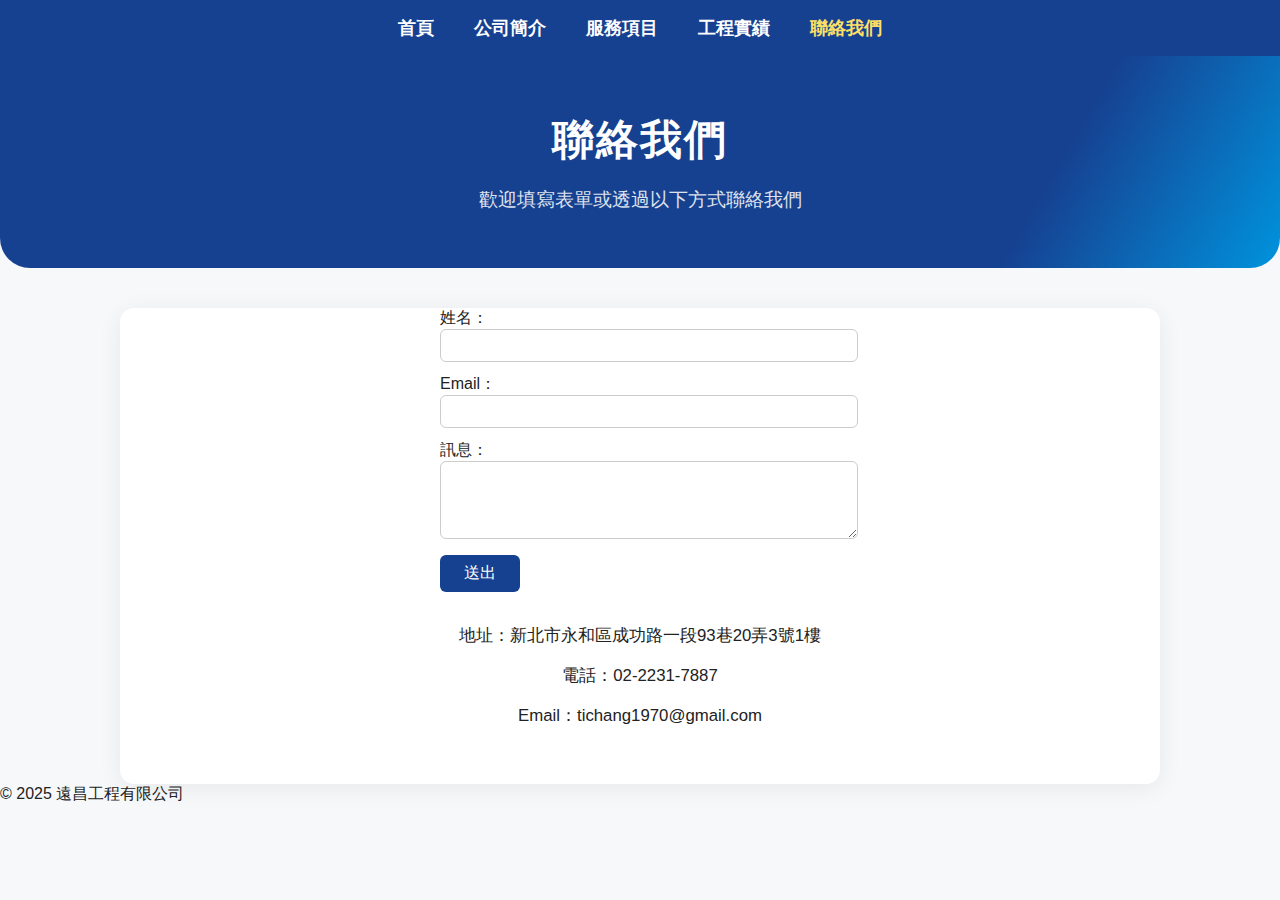
<file: contact.html>
<!DOCTYPE html>
<html lang="zh-Hant">
<head>
    <meta charset="UTF-8">
    <title>聯絡我們｜遠昌工程有限公司</title>
    <meta name="viewport" content="width=device-width, initial-scale=1">
    <link rel="stylesheet" href="style.css">
</head>
<body>
<header>
    <nav>
        <a href="index.html">首頁</a>
        <a href="about.html">公司簡介</a>
        <a href="services.html">服務項目</a>
        <a href="projects.html">工程實績</a>
        <a href="contact.html" class="active">聯絡我們</a>
    </nav>
</header>
<div class="hero">
    <h1>聯絡我們</h1>
    <p>歡迎填寫表單或透過以下方式聯絡我們</p>
</div>
<div class="container">
    <form style="max-width:400px;margin:0 auto;">
        <div style="margin-bottom:12px;">
            <label for="name">姓名：</label><br>
            <input type="text" id="name" name="name" required style="width:100%;padding:8px;border-radius:6px;border:1px solid #ccc;">
        </div>
        <div style="margin-bottom:12px;">
            <label for="email">Email：</label><br>
            <input type="email" id="email" name="email" required style="width:100%;padding:8px;border-radius:6px;border:1px solid #ccc;">
        </div>
        <div style="margin-bottom:12px;">
            <label for="message">訊息：</label><br>
            <textarea id="message" name="message" rows="4" required style="width:100%;padding:8px;border-radius:6px;border:1px solid #ccc;"></textarea>
        </div>
        <button type="submit" style="background:#164191;color:#fff;padding:8px 24px;border:none;border-radius:6px;font-size:1em;">送出</button>
    </form>
    <div style="margin-top:32px;text-align:center;font-size:1.05em;">
        <p>地址：新北市永和區成功路一段93巷20弄3號1樓</p>
        <p>電話：02-2231-7887</p>
        <p>Email：tichang1970@gmail.com</p>
    </div>
</div>
<footer>
    &copy; 2025 遠昌工程有限公司  
</footer>
</body>
</html>
</file>
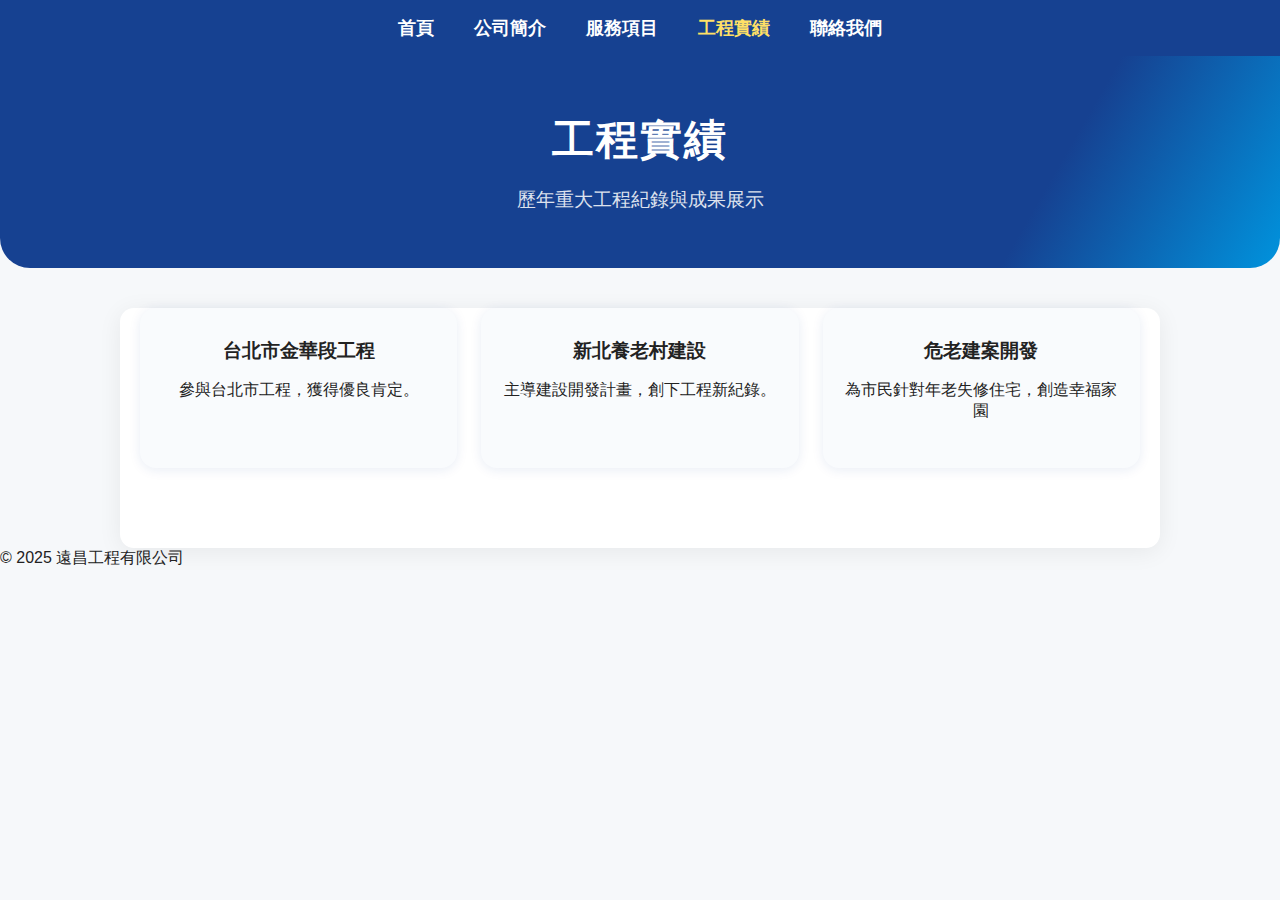
<file: projects.html>
<!DOCTYPE html>
<html lang="zh-Hant">
<head>
    <meta charset="UTF-8">
    <title>工程實績｜遠昌工程有限公司</title>
    <meta name="viewport" content="width=device-width, initial-scale=1">
    <link rel="stylesheet" href="style.css">
</head>
<body>
<header>
    <nav>
        <a href="index.html">首頁</a>
        <a href="about.html">公司簡介</a>
        <a href="services.html">服務項目</a>
        <a href="projects.html" class="active">工程實績</a>
        <a href="contact.html">聯絡我們</a>
    </nav>
</header>
<div class="hero">
    <h1>工程實績</h1>
    <p>歷年重大工程紀錄與成果展示</p>
</div>
<div class="container">
    <div class="cards">
        <div class="card">
            <h3>台北市金華段工程</h3>
            <p>參與台北市工程，獲得優良肯定。</p>
        </div>
        <div class="card">
            <h3>新北養老村建設</h3>
            <p>主導建設開發計畫，創下工程新紀錄。</p>
        </div>
        <div class="card">
            <h3>危老建案開發</h3>
            <p>為市民針對年老失修住宅，創造幸福家園</p>
        </div>
    </div>
</div>
<footer>
    &copy; 2025 遠昌工程有限公司 
</footer>
</body>
</html>
</file>
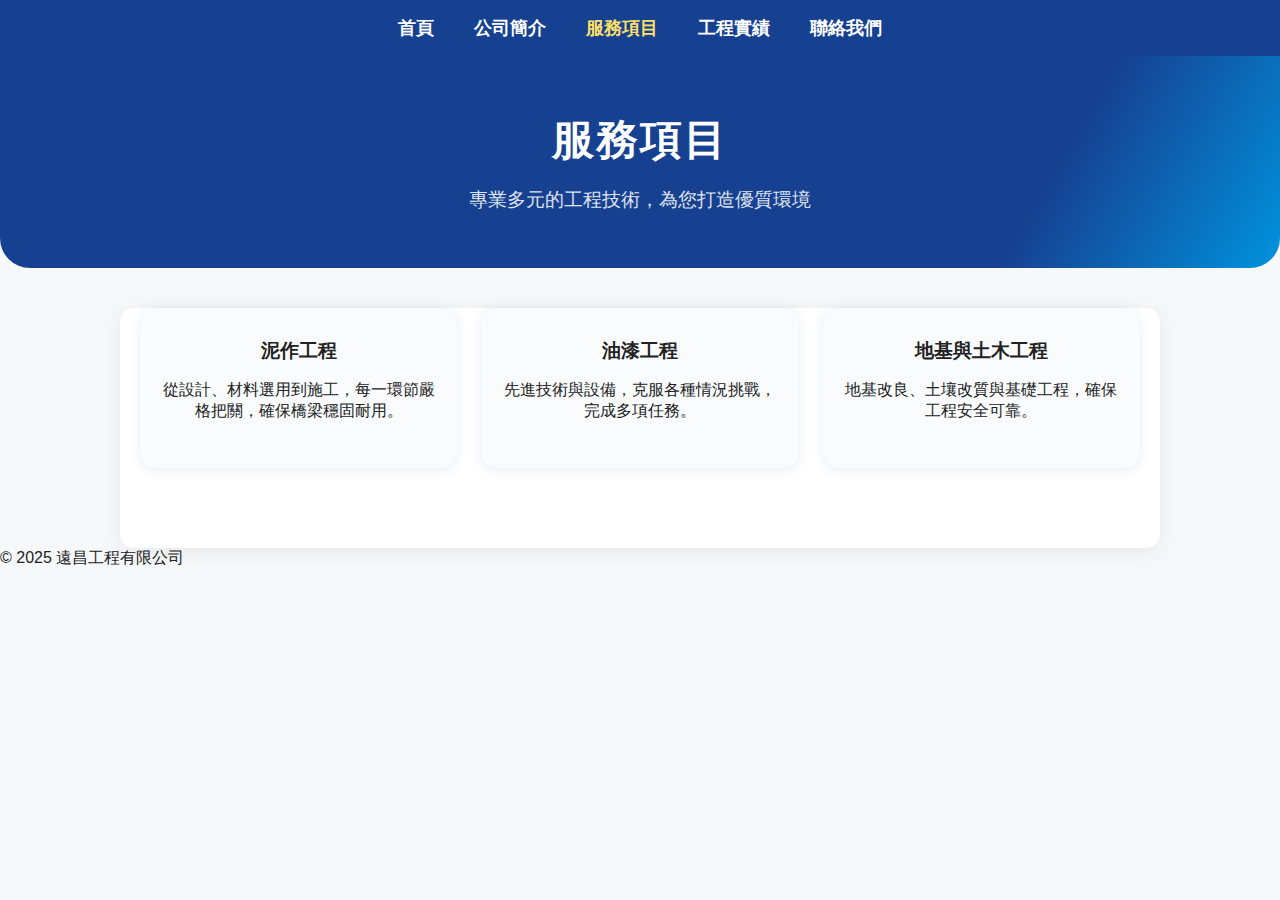
<file: services.html>
<!DOCTYPE html>
<html lang="zh-Hant">
<head>
    <meta charset="UTF-8">
    <title>服務項目｜遠昌工程有限公司</title>
    <meta name="viewport" content="width=device-width, initial-scale=1">
    <link rel="stylesheet" href="style.css">
</head>
<body>
<header>
    <nav>
        <a href="index.html">首頁</a>
        <a href="about.html">公司簡介</a>
        <a href="services.html" class="active">服務項目</a>
        <a href="projects.html">工程實績</a>
        <a href="contact.html">聯絡我們</a>
    </nav>
</header>
<div class="hero">
    <h1>服務項目</h1>
    <p>專業多元的工程技術，為您打造優質環境</p>
</div>
<div class="container">
    <div class="cards">
        <div class="card">
            <h3>泥作工程</h3>
            <p>從設計、材料選用到施工，每一環節嚴格把關，確保橋梁穩固耐用。</p>
        </div>
        <div class="card">
            <h3>油漆工程</h3>
            <p>先進技術與設備，克服各種情況挑戰，完成多項任務。</p>
        </div>
        <div class="card">
            <h3>地基與土木工程</h3>
            <p>地基改良、土壤改質與基礎工程，確保工程安全可靠。</p>
        </div>
    </div>
</div>
<footer>
    &copy; 2025 遠昌工程有限公司  
</footer>
</body>
</html>
</file>
<file: style.css>
body {
    margin: 0;
    font-family: 'Segoe UI', 'Microsoft JhengHei', Arial, sans-serif;
    background: #f6f8fa;
    color: #222;
}
header {
    background: #164191;
    color: #fff;
    padding: 0;
}
nav {
    display: flex;
    justify-content: center;
    gap: 40px;
    background: #164191;
    padding: 16px 0;
}
nav a {
    color: #fff;
    text-decoration: none;
    font-weight: bold;
    font-size: 1.1em;
    transition: color 0.2s;
}
nav a:hover, nav a.active {
    color: #ffe066;
}
.container {
    max-width: 1000px;
    margin: 40px auto 0;
    padding: 0 20px 40px;
    background: #fff;
    border-radius: 14px;
    box-shadow: 0 4px 24px #0001;
}
.hero {
    background: linear-gradient(120deg, #164191 80%, #0093dd 100%);
    color: #fff;
    text-align: center;
    padding: 56px 16px 36px 16px;
    border-radius: 0 0 30px 30px;
}
.hero h1 {
    margin: 0 0 16px 0;
    font-size: 2.6em;
    letter-spacing: 2px;
}
.hero p {
    font-size: 1.2em;
    opacity: 0.85;
}
.logo-wrap {
    display: flex;
    gap: 32px;
    justify-content: center;
    align-items: center;
    margin: 36px 0 18px 0;
    flex-wrap: wrap;
}
.logo-wrap img {
    max-height: 120px;
    width: auto;
    border-radius: 12px;
    background: #fff;
    box-shadow: 0 2px 10px #16419118;
    padding: 12px;
}
.pdf-box {
    background: #f6f8fa;
    border: 1px solid #16419144;
    border-radius: 12px;
    max-width: 500px;
    margin: 30px auto 0;
    padding: 20px;
    text-align: center;
}
.pdf-box iframe {
    width: 100%;
    min-height: 380px;
    border: none;
}
.pdf-download {
    display: inline-block;
    margin: 10px 0 0 0;
    padding: 8px 22px;
    border-radius: 6px;
    background: #164191;
    color: #fff;
    text-decoration: none;
    font-weight: bold;
    transition: background .2s;
}
.pdf-download:hover {
    background: #2257c1;
}
.cards {
    display: flex;
    gap: 24px;
    flex-wrap: wrap;
    justify-content: center;
    margin: 40px 0;
}
.card {
    background: #f9fbfd;
    border-radius: 16px;
    box-shadow: 0 2px 12px #16419118;
    padding: 30px 18px;
    flex: 1 1 260px;
    max-width: 300px;
    min-width: 220px;
    text-align: center;
    transition: box-shadow 0.2s, transform 0.2s;
}
.card:hover {
    box-shadow: 0 8px 28px #16419133;
    transform: translateY(-4px) scale(1.02);
}
.card h3 {
    margin: 0 0 12px 0;
    color: #
</file>
